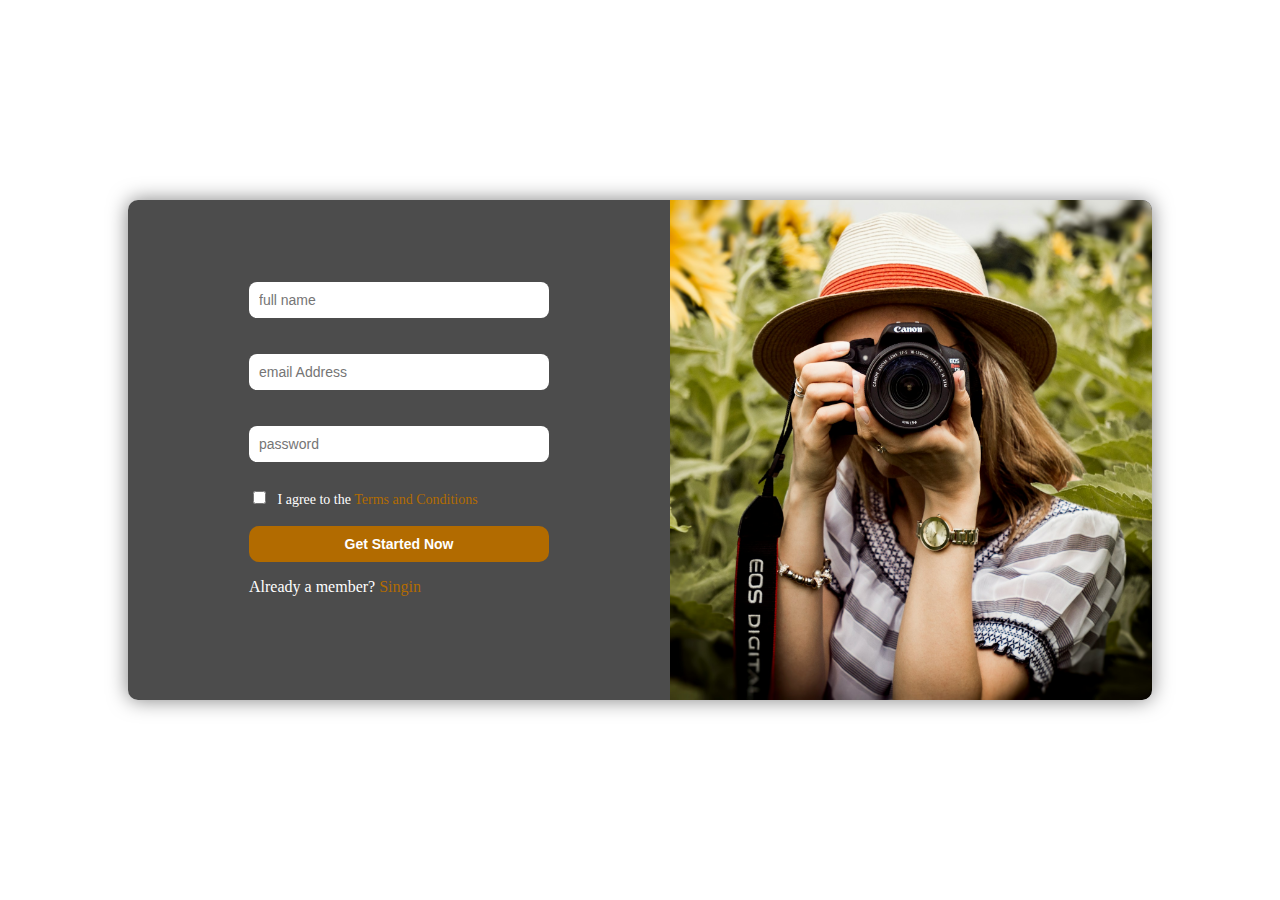
<file: index.html>
<html>
    <head>
    <title>
       Signup Page
    </title>
    <!--style.css-->
    <link href="style.css" rel="stylesheet">
    </head>
    <body>
        <div class="formsec">
            <form id="form"  action="submit.html " onsubmit="return validateForm(event)">
              <div>  
                <div><input type="text"  placeholder="full name" id="fullname">
                    <p style="color:rgb(46, 247, 6)" id="name_error"></p>
                </div>
              <div><input type="email"  placeholder="email Address" id="email">
                <p style="color:rgb(46, 247, 6)"  id="email_error"></p>
            </div>
                <div> <input type="password"  placeholder="password" id="password">
                    <p style="color:rgb(46, 247, 6)"  id="password_error"></p>
                </div>
                <label>
                 <input type="checkbox" name="terms" required>
                 I agree to the <a href="/terms" target="_blank">Terms and Conditions</a>
                 </label><br><br>
                 <button>
                    Get Started Now
                 </button>
                 <p>Already a member? <a  href="login.html" target="_blank">Singin</a></p>
                </div>
            </form>
            <div class="img">
                <img src="femalephotographer.png" alt="">
            </div>
        </div>
        <script src="js/script.js"></script>
    </body>
</html>
</file>
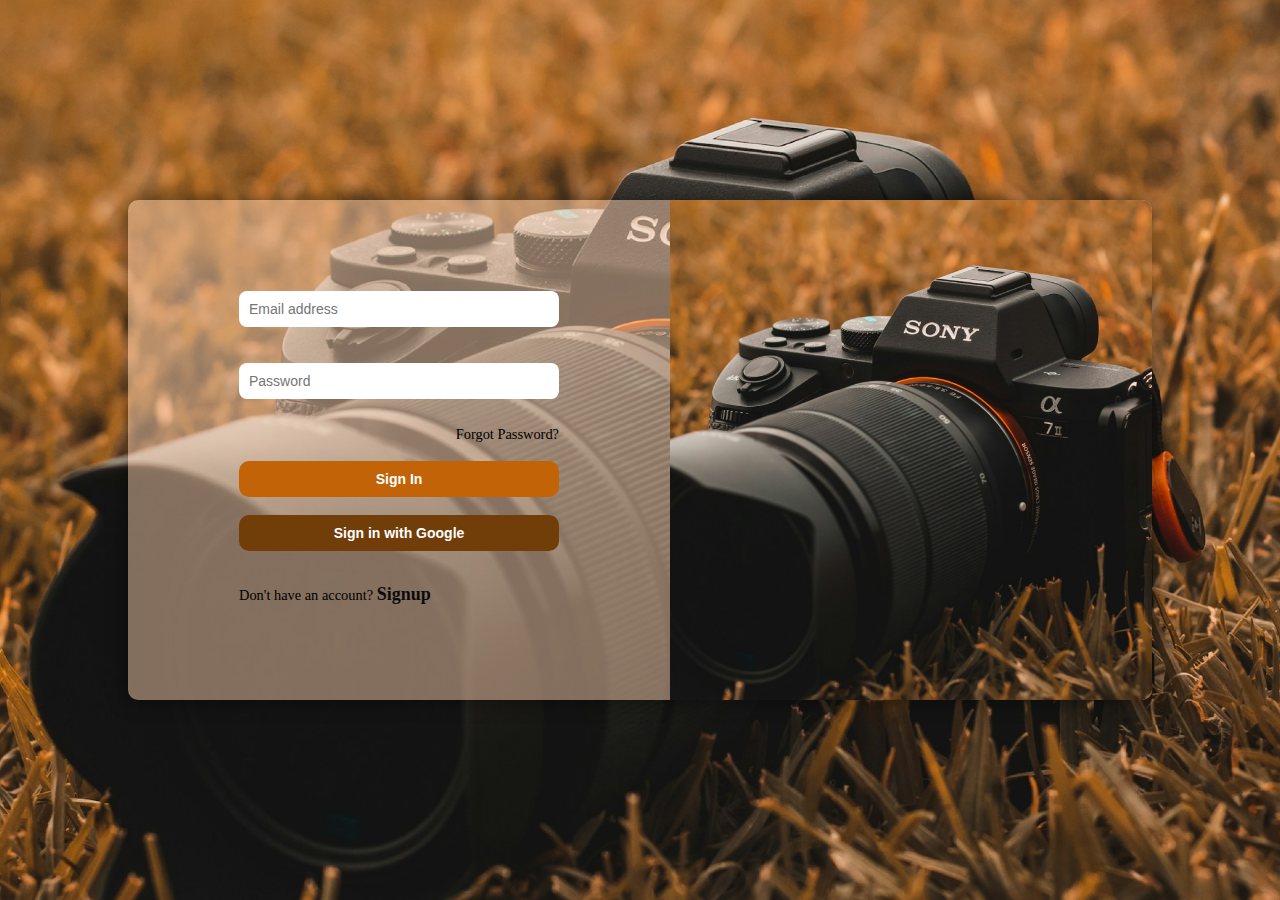
<file: login.html>
<!DOCTYPE html>
<html>
<head>
  <title>Login Page</title>
  <style>


  .formsec {
    width: 80%;
    height: 500px;
  }

  </style>
  <!-- External CSS file  -->
  <link href="style.css" rel="stylesheet" />
</head>
<body style=" background-image: url('Login-bg.png');   background-size: cover;   background-position: center;  background-repeat: no-repeat;">
  <div style=" background-color: rgba(246, 203, 171, 0.5);" class="formsec">
    <form id="loginForm"  action="loginsubmit.html" onsubmit="return validateLoginForm()">
      <div>
        <div>
          <input type="email" placeholder="Email address" id="email"  />
          <p id="email_error"></p>
        </div>
        <div>
          <input type="password" placeholder="Password" id="password" />
            <p id="password_error"></p>
        </div>
        <div style="text-align: right; margin-top: 5px;">
          <a href="#" style="font-size: 0.9em;color:black">Forgot Password?</a>
        </div>
        <br />
        <button type="submit" style="background-color:#c16306; width: 100%;">Sign In</button>
        <br /><br />
        <button type="button" style="background-color:#713d09; color: white; width: 100%; padding: 10px; border: none; cursor: pointer;">
          Sign in with Google
        </button>
        <br /><br />
        <p  style="font-size: 0.9em;color:black">Don't have an account? <a  style="font-size: 18px;color:rgb(11, 11, 11);font-weight: 600;" href="/index.html">Signup</a></p>
      </div>
    </form>
    <div class="img">
      <img src="Login-bg.png" alt="" />
    </div>
  </div>

  <!--  JS -->
<script>
function validateLoginForm() {
  const email = document.getElementById('email');
  const password = document.getElementById('password');
  const email_error = document.getElementById('email_error');
  const password_error = document.getElementById('password_error');

  const emailExp = /^[^\s@]+@[^\s@]+\.[^\s@]+$/;

  let isValid = true;

  // Email validation
  if (email.value.trim() === '') {
    email_error.innerHTML = "Please enter your email";
    email_error.style.color = "black";
    isValid = false;
  } else if (!email.value.match(emailExp)) {
    email_error.innerHTML = "Invalid email format";
    email_error.style.color = "black";
    isValid = false;
  } else {
    email_error.innerHTML = "";
  }

  // Password validation
  if (password.value.trim() === '') {
    password_error.innerHTML = "Please enter your password";
    password_error.style.color = "black";
    isValid = false;
  } else if (password.value.length < 8) {
    password_error.innerHTML = "Password should contain at least 8 characters";
    password_error.style.color = "black";
    isValid = false;
  } else {
    password_error.innerHTML = "";
  }

  return isValid;
}
</script>



</body>
</html>
</file>
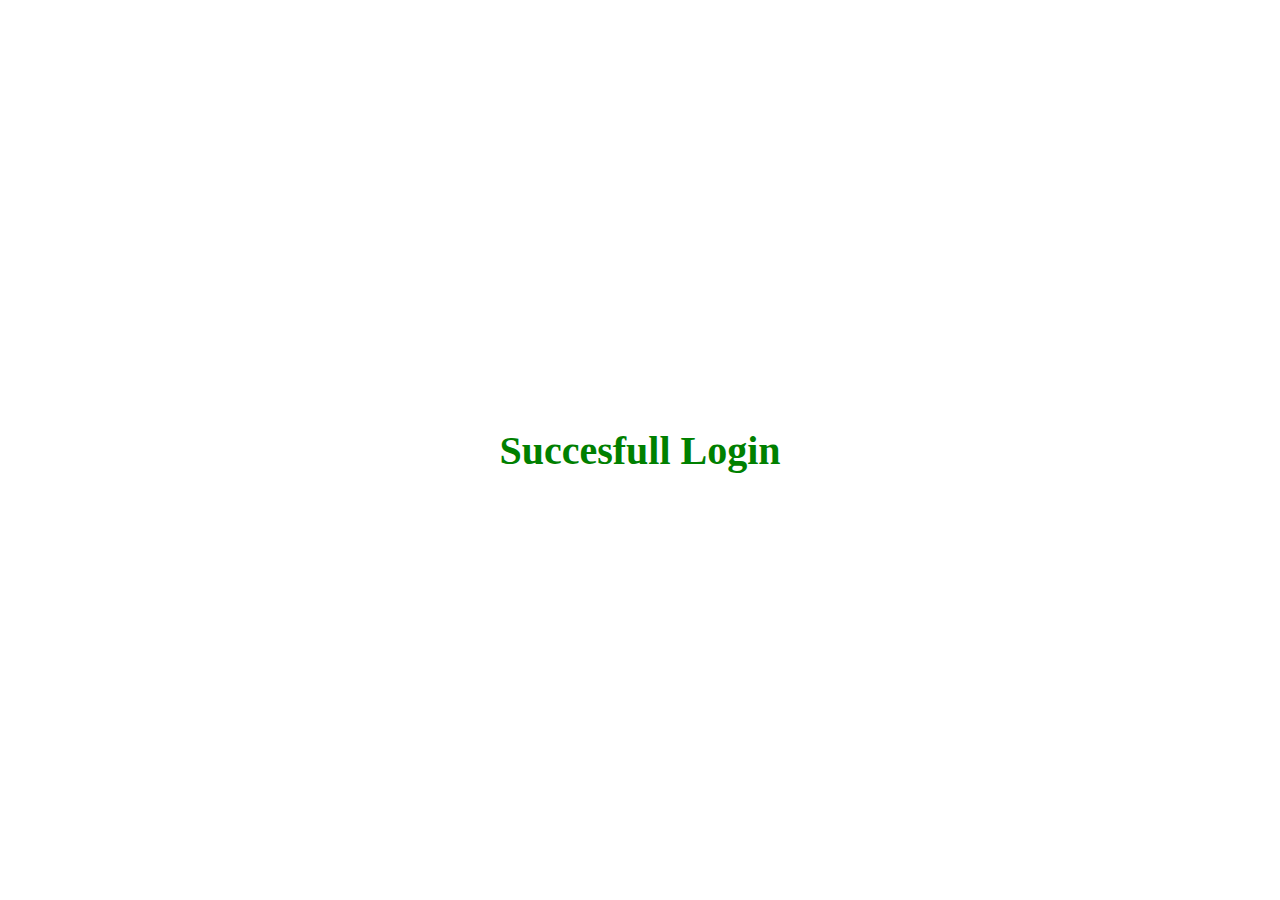
<file: loginsubmit.html>
<!DOCTYPE html>
<html lang="en">
<head>
  <meta charset="UTF-8">
  <title>Center H4</title>
<style>
    body, html {
  height: 100%;
  margin: 0;
}

.center-container {
  display: flex;
  justify-content: center; 
  align-items: center;     
  height: 100vh;           
}

h4 {
  font-size: 40px;
  color: green;
}

</style>
</head>
<body>
  <div class="center-container">
    <h4>Succesfull Login
    </h4>
  </div>
</body>
</html>
</file>
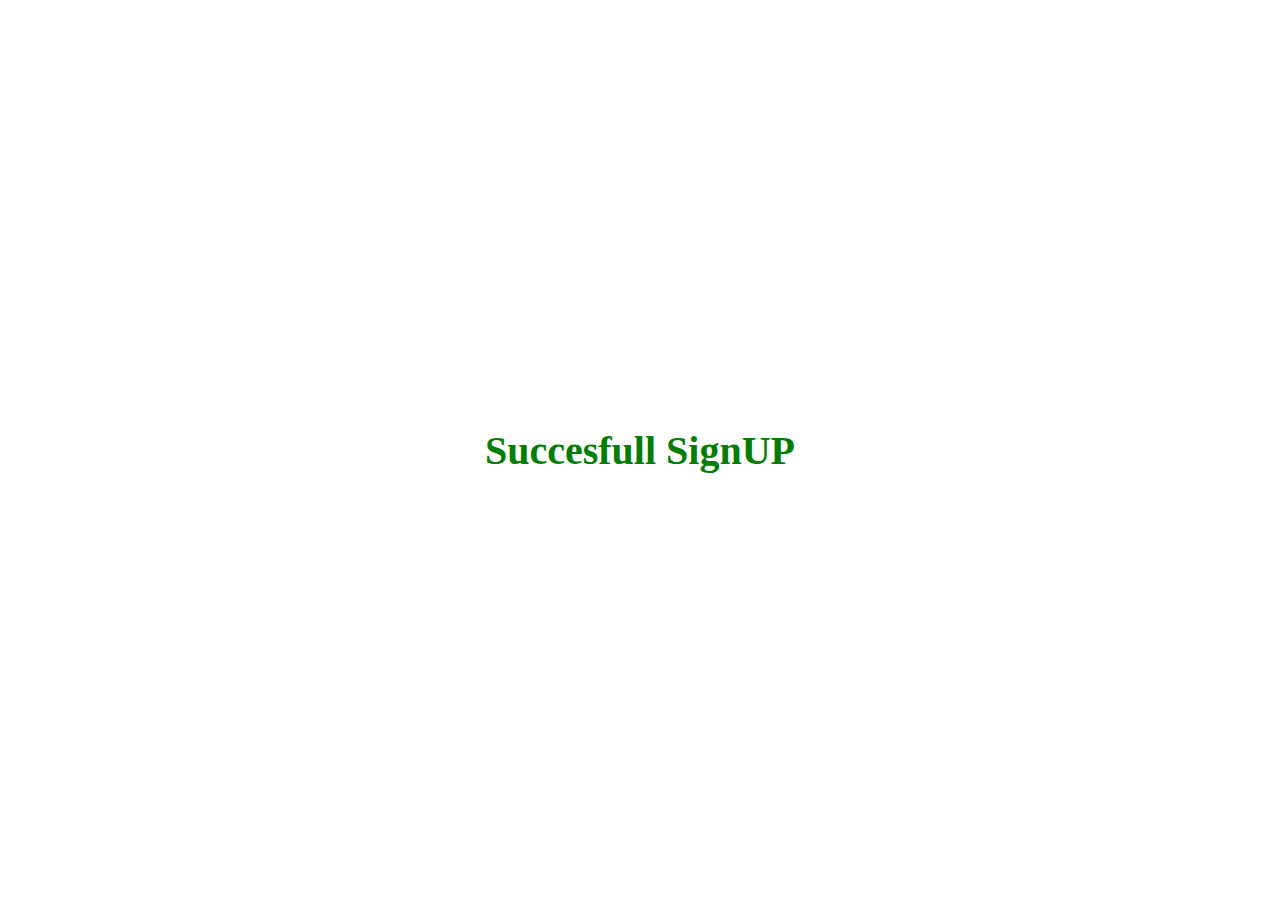
<file: submit.html>
<!DOCTYPE html>
<html lang="en">
<head>
  <meta charset="UTF-8">
  <title>Center H4</title>
<style>
    body, html {
  height: 100%;
  margin: 0;
}

.center-container {
  display: flex;
  justify-content: center; 
  align-items: center;     
  height: 100vh;           
}

h4 {
  font-size: 40px;
  color:green;
}

</style>
</head>
<body>
  <div class="center-container">
    <h4>Succesfull SignUP</h4>
  </div>
</body>
</html>
</file>
<file: style.css>
body {
    background-image: url('https://wallpapercave.com/wp/wp2505774.jpg');
    display: flex;
    align-items: center;
    justify-content: center;
    background-position: center;
    background-size: cover;
    background-repeat: no-repeat;
    min-height: 100vh;
    margin: 0;
}

/* Container for form and image */
.formsec {
    display: flex;
    width: 80%;
    height: 500px;
    background-color: rgba(0, 0, 0, 0.7); /* semi-transparent black */
    border-radius: 10px;
    overflow: hidden;
    box-shadow: 0 0 20px rgba(0, 0, 0, 0.5);
}

/* Form container */
form {
    width: 50%;
    padding: 30px;
    display: flex;
    flex-direction: column;
    justify-content: center;
    color: white;
    align-items: center;
}

/* Input fields */
form input[type="text"],
form input[type="email"],
form input[type="password"] {
    width: 300px;
    padding: 10px;
    margin: 10px 0;
    border-radius: 8px;
    border: none;
    font-size: 14px;
    outline: none;
}
/* Checkbox label */
form label {
    font-size: 14px;
    margin: 10px 0;
}

form input[type="checkbox"] {
    margin-right: 8px;
}
button{
    width: 300px;
    padding: 10px;
    margin: auto;
    border-radius: 10px;
    background-color: #B26B00;
    border-style: none;
    color: white;
    font-size: 14px;
    font-weight: bold;
    font-family: sans-serif;
}
/* Image section */
.img {
    width: 50%;
    height: 100%;
}

.img img {
    width: 100%;
    height: 100%;
    object-fit: cover;
    border-top-right-radius: 10px;
    border-bottom-right-radius: 10px;

}

/* Link styling */
a {
    color: #B26B00;
    text-decoration: none;
}

a:hover {
    text-decoration: underline;
}

/* Responsive for smaller screens */
@media (max-width: 768px) {
    .formsec {
        flex-direction: column;
        height: auto;
    }

    form {
        width: auto;
    }
    .img{
        width: 100%;
        margin-bottom: 20px;
    }
    .img img {
        border-radius: 0 0 10px 10px;
        height: 250px;
    }
}
</file>
